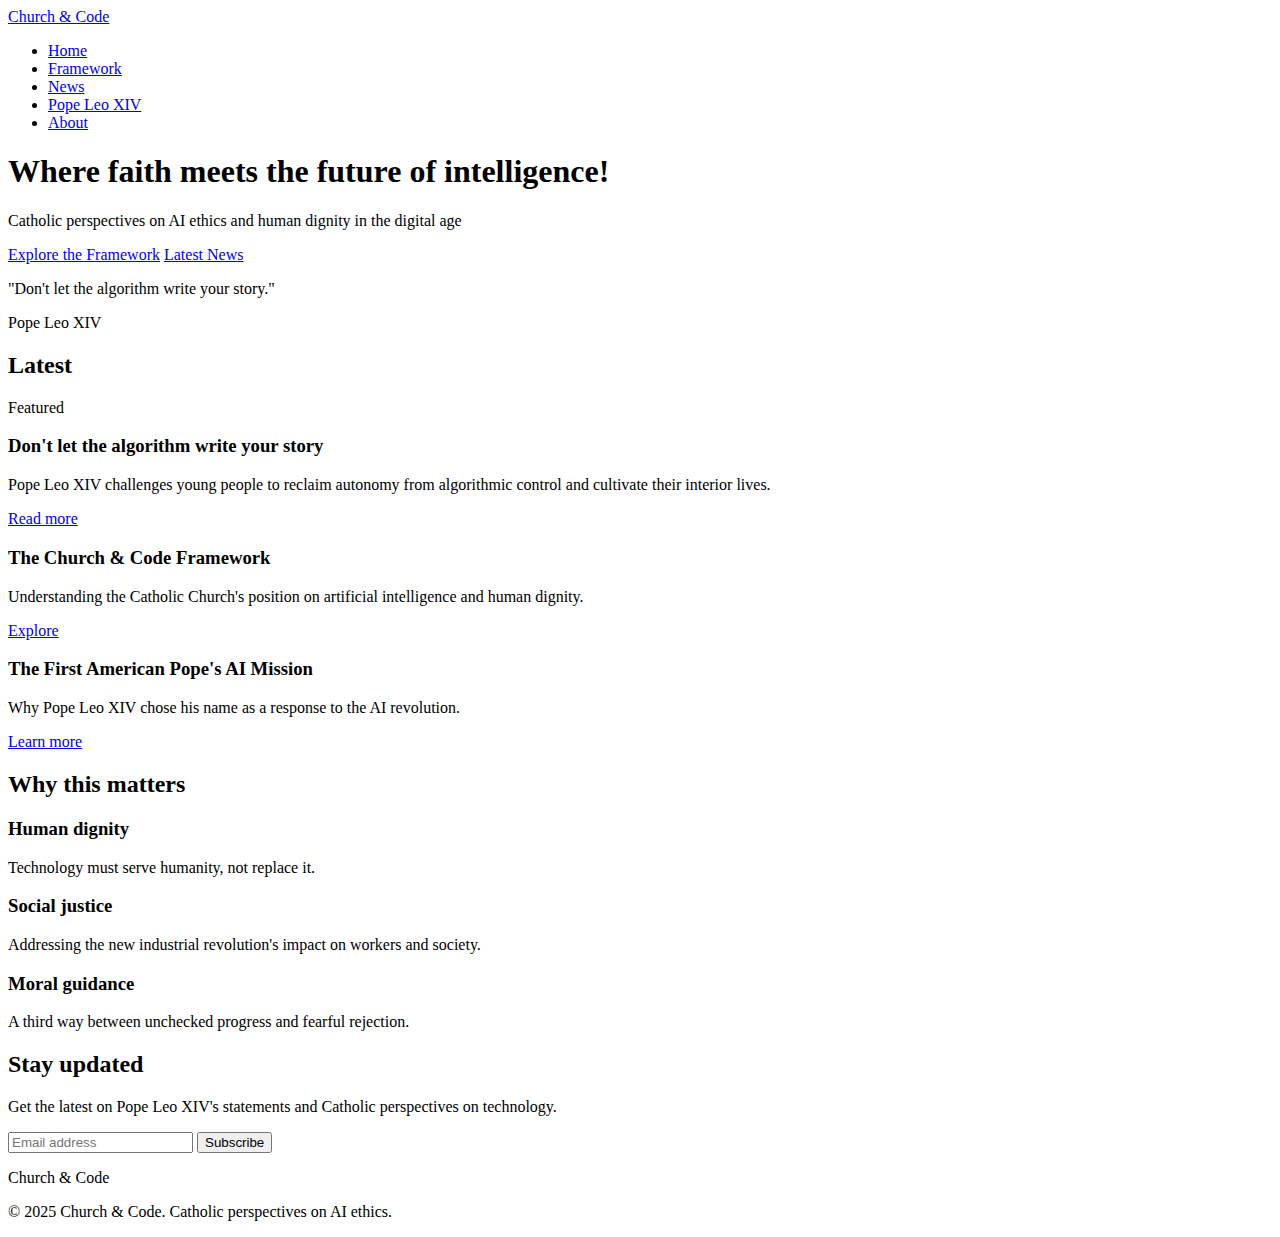
<file: index.html>
<!DOCTYPE html>
<html lang="en">
<head>
    <meta charset="UTF-8">
    <meta name="viewport" content="width=device-width, initial-scale=1.0">
    <title>Church & Code | Where Faith Meets the Future of Intelligence</title>
    <meta name="description" content="Catholic perspectives on AI ethics, artificial intelligence, and technology. Following Pope Leo XIV's vision for human dignity in the digital age.">
    <meta name="keywords" content="Pope Leo XIV, AI ethics, Catholic Church artificial intelligence, technology ethics, Church and AI">
    
    <!-- Open Graph -->
    <meta property="og:type" content="website">
    <meta property="og:url" content="https://churchandcode.com/">
    <meta property="og:title" content="Church & Code | Where Faith Meets the Future of Intelligence">
    <meta property="og:description" content="Catholic perspectives on AI ethics and technology.">
    
    <!-- Schema.org -->
    <script type="application/ld+json">
    {
      "@context": "https://schema.org",
      "@type": "WebSite",
      "name": "Church & Code",
      "url": "https://churchandcode.com",
      "description": "Catholic perspectives on AI ethics and technology"
    }
    </script>

    <link rel="stylesheet" href="/assets/css/style.css">
</head>
<body>
    <!-- Navigation -->
    <nav class="nav">
        <div class="nav-container">
            <a href="/" class="nav-logo">Church & Code</a>
            <ul class="nav-links">
                <li><a href="/">Home</a></li>
                <li><a href="/framework.html">Framework</a></li>
                <li><a href="/news/">News</a></li>
                <li><a href="/pope-leo-xiv.html">Pope Leo XIV</a></li>
                <li><a href="/about.html">About</a></li>
            </ul>
        </div>
    </nav>

    <!-- Hero -->
    <section class="hero">
        <div class="hero-content">
            <h1 class="hero-title">Where faith meets the future of intelligence!</h1>
            <p class="hero-subtitle">Catholic perspectives on AI ethics and human dignity in the digital age</p>
            <div class="hero-buttons">
                <a href="/framework.html" class="btn-primary">Explore the Framework</a>
                <a href="#latest" class="btn-secondary">Latest News</a>
            </div>
        </div>
    </section>

    <!-- Quote -->
    <section class="quote">
        <div class="quote-container">
            <p class="quote-text">"Don't let the algorithm write your story."</p>
            <p class="quote-author">Pope Leo XIV</p>
        </div>
    </section>

    <!-- Latest -->
    <section id="latest" class="latest">
        <div class="section-container">
            <h2 class="section-title">Latest</h2>
            
            <div class="cards">
                <!-- Featured Card -->
                <article class="card card-featured">
                    <span class="card-label">Featured</span>
                    <h3 class="card-title">Don't let the algorithm write your story</h3>
                    <p class="card-description">Pope Leo XIV challenges young people to reclaim autonomy from algorithmic control and cultivate their interior lives.</p>
                    <a href="/news/pope-leo-warns-algorithms.html" class="card-link">Read more</a>
                </article>

                <!-- Card 2 -->
                <article class="card">
                    <h3 class="card-title">The Church & Code Framework</h3>
                    <p class="card-description">Understanding the Catholic Church's position on artificial intelligence and human dignity.</p>
                    <a href="/framework.html" class="card-link">Explore</a>
                </article>

                <!-- Card 3 -->
                <article class="card">
                    <h3 class="card-title">The First American Pope's AI Mission</h3>
                    <p class="card-description">Why Pope Leo XIV chose his name as a response to the AI revolution.</p>
                    <a href="/pope-leo-xiv.html" class="card-link">Learn more</a>
                </article>
            </div>
        </div>
    </section>

    <!-- Values -->
    <section class="values">
        <div class="section-container">
            <h2 class="section-title">Why this matters</h2>
            <div class="values-grid">
                <div class="value">
                    <h3>Human dignity</h3>
                    <p>Technology must serve humanity, not replace it.</p>
                </div>
                <div class="value">
                    <h3>Social justice</h3>
                    <p>Addressing the new industrial revolution's impact on workers and society.</p>
                </div>
                <div class="value">
                    <h3>Moral guidance</h3>
                    <p>A third way between unchecked progress and fearful rejection.</p>
                </div>
            </div>
        </div>
    </section>

    <!-- Newsletter -->
    <section class="newsletter">
        <div class="newsletter-container">
            <h2 class="newsletter-title">Stay updated</h2>
            <p class="newsletter-text">Get the latest on Pope Leo XIV's statements and Catholic perspectives on technology.</p>
            <form class="newsletter-form">
                <input type="email" placeholder="Email address" required>
                <button type="submit">Subscribe</button>
            </form>
        </div>
    </section>

    <!-- Footer -->
    <footer class="footer">
        <div class="footer-container">
            <p class="footer-text">Church & Code</p>
            <p class="footer-copyright">© 2025 Church & Code. Catholic perspectives on AI ethics.</p>
        </div>
    </footer>

</body>
</html>
</file>
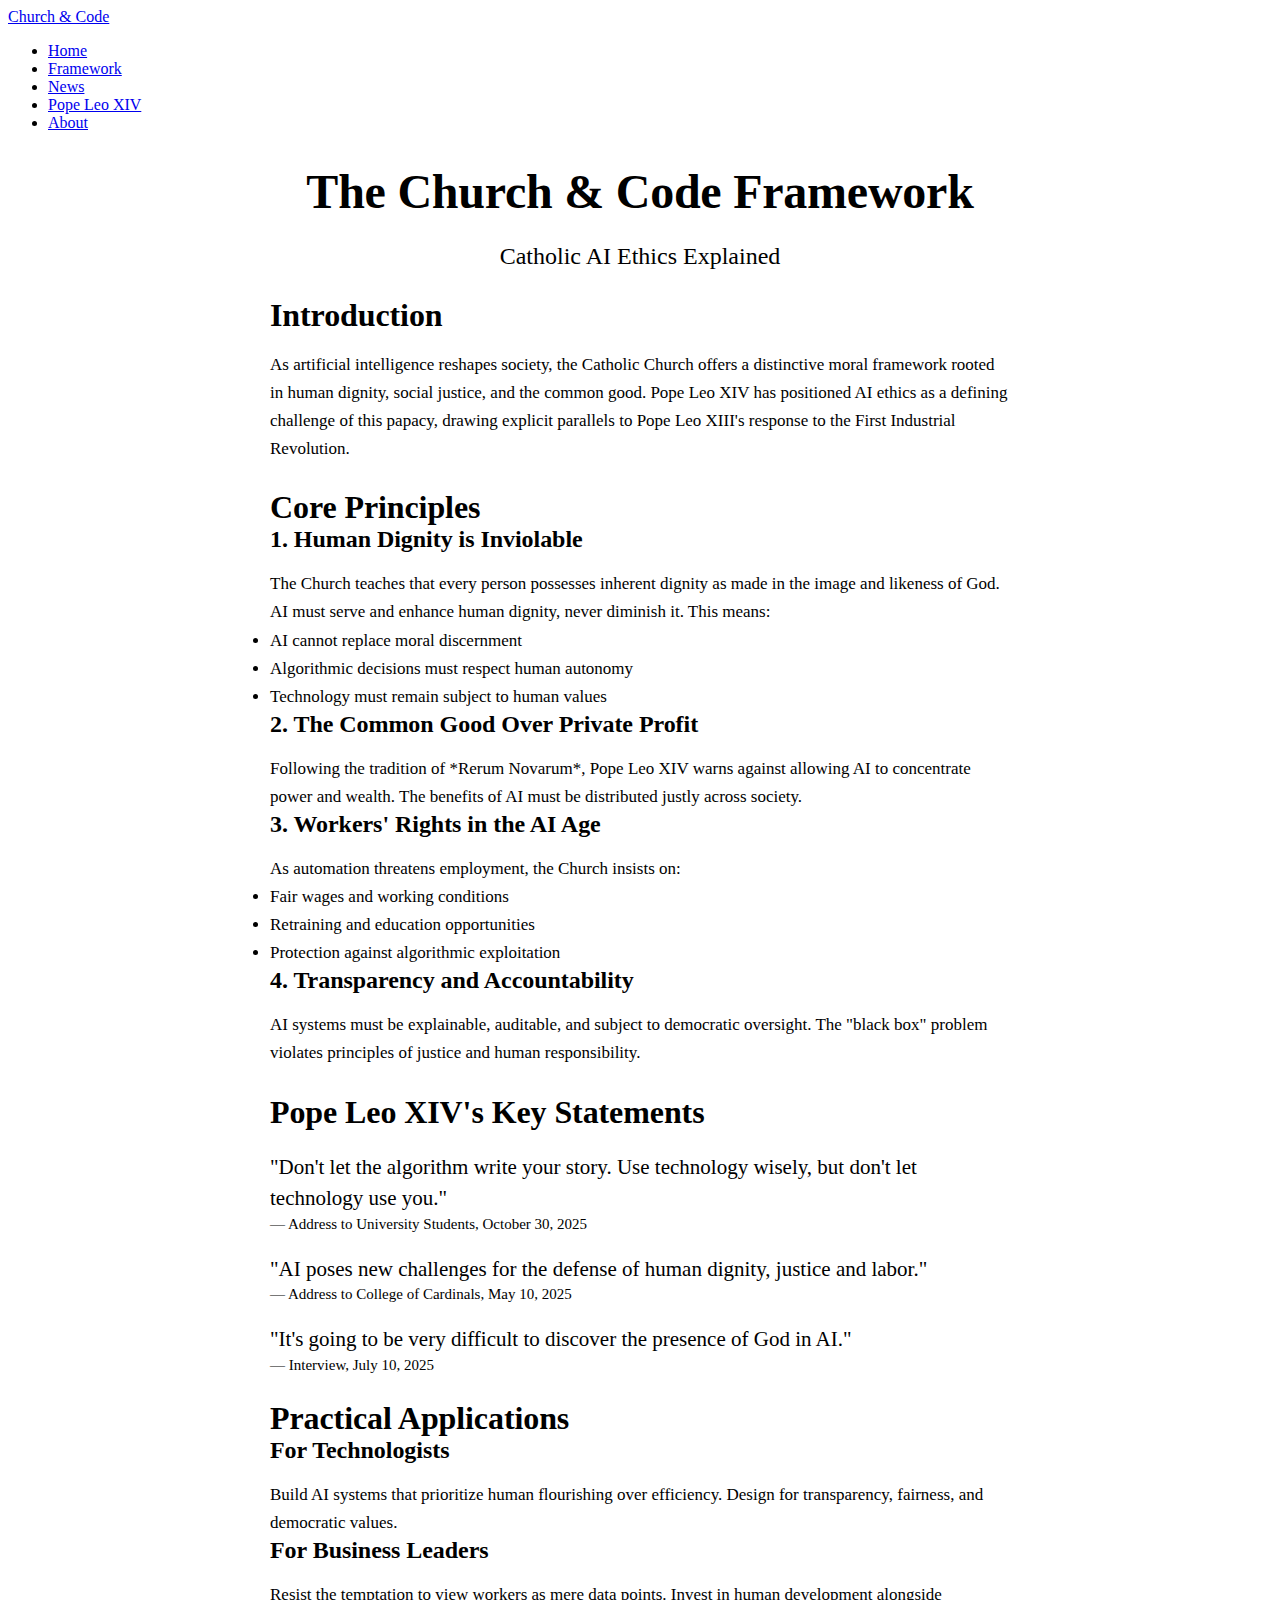
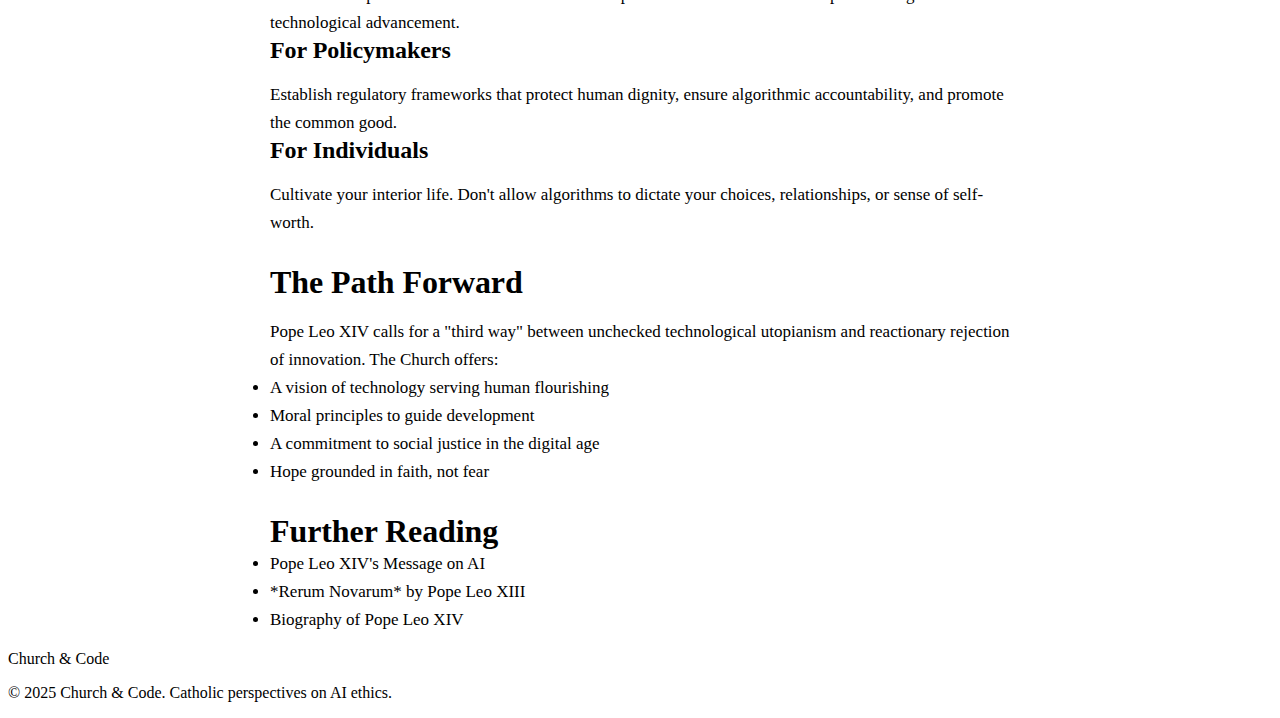
<file: framework.html>
<!DOCTYPE html>
<html lang="en">
<head>
    <meta charset="UTF-8">
    <meta name="viewport" content="width=device-width, initial-scale=1.0">
    <title>The Church & Code Framework | Catholic AI Ethics Explained</title>
    <meta name="description" content="A comprehensive guide to the Catholic Church's position on artificial intelligence, rooted in Pope Leo XIV's vision for human dignity and social justice.">
    
    <link rel="stylesheet" href="/assets/css/style.css">
</head>
<body>
    <nav class="nav">
        <div class="nav-container">
            <a href="/" class="nav-logo">Church & Code</a>
            <ul class="nav-links">
                <li><a href="/">Home</a></li>
                <li><a href="/framework.html">Framework</a></li>
                <li><a href="/news/">News</a></li>
                <li><a href="/pope-leo-xiv.html">Pope Leo XIV</a></li>
                <li><a href="/about.html">About</a></li>
            </ul>
        </div>
    </nav>

    <article class="article">
        <header class="article-header">
            <div class="article-container">
                <h1 class="article-title">The Church & Code Framework</h1>
                <p class="article-subtitle">Catholic AI Ethics Explained</p>
            </div>
        </header>

        <div class="article-content">
            <section class="content-section">
                <h2>Introduction</h2>
                <p>As artificial intelligence reshapes society, the Catholic Church offers a distinctive moral framework rooted in human dignity, social justice, and the common good. Pope Leo XIV has positioned AI ethics as a defining challenge of this papacy, drawing explicit parallels to Pope Leo XIII's response to the First Industrial Revolution.</p>
            </section>

            <section class="content-section">
                <h2>Core Principles</h2>
                
                <h3>1. Human Dignity is Inviolable</h3>
                <p>The Church teaches that every person possesses inherent dignity as made in the image and likeness of God. AI must serve and enhance human dignity, never diminish it. This means:</p>
                <ul>
                    <li>AI cannot replace moral discernment</li>
                    <li>Algorithmic decisions must respect human autonomy</li>
                    <li>Technology must remain subject to human values</li>
                </ul>

                <h3>2. The Common Good Over Private Profit</h3>
                <p>Following the tradition of *Rerum Novarum*, Pope Leo XIV warns against allowing AI to concentrate power and wealth. The benefits of AI must be distributed justly across society.</p>

                <h3>3. Workers' Rights in the AI Age</h3>
                <p>As automation threatens employment, the Church insists on:</p>
                <ul>
                    <li>Fair wages and working conditions</li>
                    <li>Retraining and education opportunities</li>
                    <li>Protection against algorithmic exploitation</li>
                </ul>

                <h3>4. Transparency and Accountability</h3>
                <p>AI systems must be explainable, auditable, and subject to democratic oversight. The "black box" problem violates principles of justice and human responsibility.</p>
            </section>

            <section class="content-section">
                <h2>Pope Leo XIV's Key Statements</h2>
                
                <div class="quote-block">
                    <p>"Don't let the algorithm write your story. Use technology wisely, but don't let technology use you."</p>
                    <cite>— Address to University Students, October 30, 2025</cite>
                </div>

                <div class="quote-block">
                    <p>"AI poses new challenges for the defense of human dignity, justice and labor."</p>
                    <cite>— Address to College of Cardinals, May 10, 2025</cite>
                </div>

                <div class="quote-block">
                    <p>"It's going to be very difficult to discover the presence of God in AI."</p>
                    <cite>— Interview, July 10, 2025</cite>
                </div>
            </section>

            <section class="content-section">
                <h2>Practical Applications</h2>
                
                <h3>For Technologists</h3>
                <p>Build AI systems that prioritize human flourishing over efficiency. Design for transparency, fairness, and democratic values.</p>

                <h3>For Business Leaders</h3>
                <p>Resist the temptation to view workers as mere data points. Invest in human development alongside technological advancement.</p>

                <h3>For Policymakers</h3>
                <p>Establish regulatory frameworks that protect human dignity, ensure algorithmic accountability, and promote the common good.</p>

                <h3>For Individuals</h3>
                <p>Cultivate your interior life. Don't allow algorithms to dictate your choices, relationships, or sense of self-worth.</p>
            </section>

            <section class="content-section">
                <h2>The Path Forward</h2>
                <p>Pope Leo XIV calls for a "third way" between unchecked technological utopianism and reactionary rejection of innovation. The Church offers:</p>
                <ul>
                    <li>A vision of technology serving human flourishing</li>
                    <li>Moral principles to guide development</li>
                    <li>A commitment to social justice in the digital age</li>
                    <li>Hope grounded in faith, not fear</li>
                </ul>
            </section>

            <section class="content-section">
                <h2>Further Reading</h2>
                <ul class="reference-list">
                    <li><a href="https://www.vatican.va/content/leo-xiv/en/messages/pont-messages/2025/documents/20250617-messaggio-ia.html">Pope Leo XIV's Message on AI</a></li>
                    <li><a href="https://www.vatican.va/content/leo-xiii/en/encyclicals/documents/hf_l-xiii_enc_15051891_rerum-novarum.html">*Rerum Novarum* by Pope Leo XIII</a></li>
                    <li><a href="/pope-leo-xiv.html">Biography of Pope Leo XIV</a></li>
                </ul>
            </section>
        </div>
    </article>

    <footer class="footer">
        <div class="footer-container">
            <p class="footer-text">Church & Code</p>
            <p class="footer-copyright">© 2025 Church & Code. Catholic perspectives on AI ethics.</p>
        </div>
    </footer>

    <style>
        .article {
            max-width: 740px;
            margin: 0 auto;
            padding: calc(var(--spacing) * 8) calc(var(--spacing) * 3);
        }

        .article-header {
            margin-bottom: calc(var(--spacing) * 8);
            text-align: center;
        }

        .article-title {
            font-size: 48px;
            font-weight: 700;
            letter-spacing: -0.005em;
            margin-bottom: calc(var(--spacing) * 2);
        }

        .article-subtitle {
            font-size: 24px;
            color: var(--color-text-secondary);
        }

        .content-section {
            margin-bottom: calc(var(--spacing) * 8);
        }

        .content-section h2 {
            font-size: 32px;
            font-weight: 700;
            letter-spacing: -0.003em;
            margin-bottom: calc(var(--spacing) * 3);
        }

        .content-section h3 {
            font-size: 24px;
            font-weight: 600;
            letter-spacing: -0.002em;
            margin: calc(var(--spacing) * 4) 0 calc(var(--spacing) * 2);
        }

        .content-section p {
            font-size: 17px;
            line-height: 1.65;
            color: var(--color-text);
            margin-bottom: calc(var(--spacing) * 3);
        }

        .content-section ul {
            margin: calc(var(--spacing) * 3) 0;
            padding-left: calc(var(--spacing) * 3);
        }

        .content-section li {
            font-size: 17px;
            line-height: 1.65;
            margin-bottom: calc(var(--spacing) * 2);
        }

        .quote-block {
            background: var(--color-surface);
            border-left: 4px solid var(--color-primary);
            padding: calc(var(--spacing) * 4);
            margin: calc(var(--spacing) * 6) 0;
            border-radius: 8px;
        }

        .quote-block p {
            font-size: 21px;
            font-weight: 500;
            line-height: 1.5;
            margin-bottom: calc(var(--spacing) * 2);
        }

        .quote-block cite {
            font-size: 15px;
            color: var(--color-text-secondary);
            font-style: normal;
        }

        .reference-list li {
            margin-bottom: calc(var(--spacing) * 2);
        }

        .reference-list a {
            color: var(--color-primary);
            text-decoration: none;
        }

        .reference-list a:hover {
            text-decoration: underline;
        }
    </style>
</body>
</html>
</file>
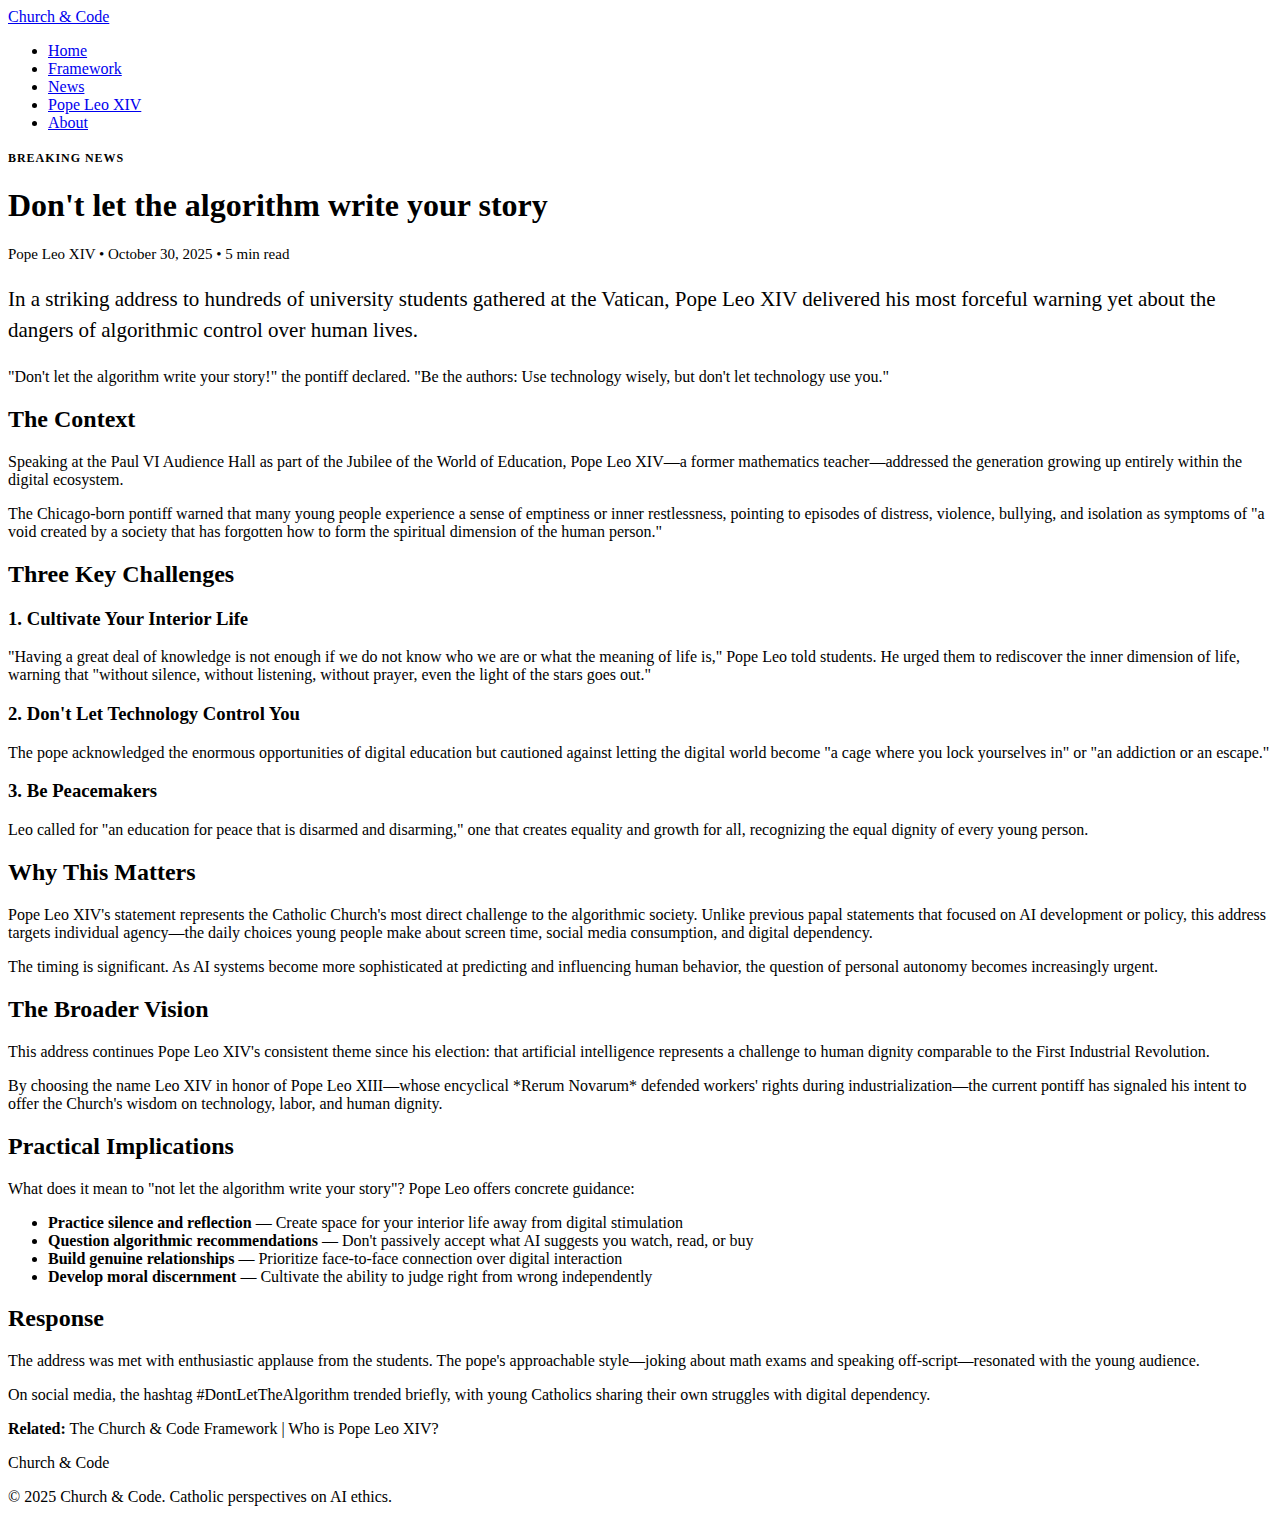
<file: pope-leo-warns-algorithms.html>
<!DOCTYPE html>
<html lang="en">
<head>
    <meta charset="UTF-8">
    <meta name="viewport" content="width=device-width, initial-scale=1.0">
    <title>Pope Leo XIV Warns: "Don't Let the Algorithm Write Your Story" | Church & Code</title>
    <meta name="description" content="In a powerful address to university students, Pope Leo XIV challenges young people to reclaim their autonomy from algorithmic control and cultivate their interior lives.">
    
    <!-- Open Graph -->
    <meta property="og:type" content="article">
    <meta property="og:title" content="Pope Leo XIV: Don't Let the Algorithm Write Your Story">
    <meta property="og:description" content="Pope challenges young people to reclaim autonomy from algorithmic control.">
    
    <link rel="stylesheet" href="/assets/css/style.css">
</head>
<body>
    <nav class="nav">
        <div class="nav-container">
            <a href="/" class="nav-logo">Church & Code</a>
            <ul class="nav-links">
                <li><a href="/">Home</a></li>
                <li><a href="/framework.html">Framework</a></li>
                <li><a href="/news/">News</a></li>
                <li><a href="/pope-leo-xiv.html">Pope Leo XIV</a></li>
                <li><a href="/about.html">About</a></li>
            </ul>
        </div>
    </nav>

    <article class="article">
        <header class="article-header">
            <span class="article-category">Breaking News</span>
            <h1 class="article-title">Don't let the algorithm write your story</h1>
            <p class="article-meta">Pope Leo XIV • October 30, 2025 • 5 min read</p>
        </header>

        <div class="article-content">
            <section class="content-section">
                <p class="lead">In a striking address to hundreds of university students gathered at the Vatican, Pope Leo XIV delivered his most forceful warning yet about the dangers of algorithmic control over human lives.</p>
                
                <p>"Don't let the algorithm write your story!" the pontiff declared. "Be the authors: Use technology wisely, but don't let technology use you."</p>
            </section>

            <section class="content-section">
                <h2>The Context</h2>
                <p>Speaking at the Paul VI Audience Hall as part of the Jubilee of the World of Education, Pope Leo XIV—a former mathematics teacher—addressed the generation growing up entirely within the digital ecosystem.</p>
                
                <p>The Chicago-born pontiff warned that many young people experience a sense of emptiness or inner restlessness, pointing to episodes of distress, violence, bullying, and isolation as symptoms of "a void created by a society that has forgotten how to form the spiritual dimension of the human person."</p>
            </section>

            <section class="content-section">
                <h2>Three Key Challenges</h2>
                
                <h3>1. Cultivate Your Interior Life</h3>
                <p>"Having a great deal of knowledge is not enough if we do not know who we are or what the meaning of life is," Pope Leo told students. He urged them to rediscover the inner dimension of life, warning that "without silence, without listening, without prayer, even the light of the stars goes out."</p>

                <h3>2. Don't Let Technology Control You</h3>
                <p>The pope acknowledged the enormous opportunities of digital education but cautioned against letting the digital world become "a cage where you lock yourselves in" or "an addiction or an escape."</p>

                <h3>3. Be Peacemakers</h3>
                <p>Leo called for "an education for peace that is disarmed and disarming," one that creates equality and growth for all, recognizing the equal dignity of every young person.</p>
            </section>

            <section class="content-section">
                <h2>Why This Matters</h2>
                <p>Pope Leo XIV's statement represents the Catholic Church's most direct challenge to the algorithmic society. Unlike previous papal statements that focused on AI development or policy, this address targets individual agency—the daily choices young people make about screen time, social media consumption, and digital dependency.</p>
                
                <p>The timing is significant. As AI systems become more sophisticated at predicting and influencing human behavior, the question of personal autonomy becomes increasingly urgent.</p>
            </section>

            <section class="content-section">
                <h2>The Broader Vision</h2>
                <p>This address continues Pope Leo XIV's consistent theme since his election: that artificial intelligence represents a challenge to human dignity comparable to the First Industrial Revolution.</p>
                
                <p>By choosing the name Leo XIV in honor of Pope Leo XIII—whose encyclical *Rerum Novarum* defended workers' rights during industrialization—the current pontiff has signaled his intent to offer the Church's wisdom on technology, labor, and human dignity.</p>
            </section>

            <section class="content-section">
                <h2>Practical Implications</h2>
                <p>What does it mean to "not let the algorithm write your story"? Pope Leo offers concrete guidance:</p>
                <ul>
                    <li><strong>Practice silence and reflection</strong> — Create space for your interior life away from digital stimulation</li>
                    <li><strong>Question algorithmic recommendations</strong> — Don't passively accept what AI suggests you watch, read, or buy</li>
                    <li><strong>Build genuine relationships</strong> — Prioritize face-to-face connection over digital interaction</li>
                    <li><strong>Develop moral discernment</strong> — Cultivate the ability to judge right from wrong independently</li>
                </ul>
            </section>

            <section class="content-section">
                <h2>Response</h2>
                <p>The address was met with enthusiastic applause from the students. The pope's approachable style—joking about math exams and speaking off-script—resonated with the young audience.</p>
                
                <p>On social media, the hashtag #DontLetTheAlgorithm trended briefly, with young Catholics sharing their own struggles with digital dependency.</p>
            </section>

            <div class="article-footer">
                <p><strong>Related:</strong> <a href="/framework.html">The Church & Code Framework</a> | <a href="/pope-leo-xiv.html">Who is Pope Leo XIV?</a></p>
            </div>
        </div>
    </article>

    <footer class="footer">
        <div class="footer-container">
            <p class="footer-text">Church & Code</p>
            <p class="footer-copyright">© 2025 Church & Code. Catholic perspectives on AI ethics.</p>
        </div>
    </footer>

    <style>
        .article-category {
            display: inline-block;
            color: var(--color-primary);
            font-size: 12px;
            font-weight: 600;
            text-transform: uppercase;
            letter-spacing: 0.08em;
            margin-bottom: calc(var(--spacing) * 2);
        }

        .article-meta {
            font-size: 15px;
            color: var(--color-text-secondary);
            margin-top: calc(var(--spacing) * 2);
        }

        .lead {
            font-size: 21px;
            line-height: 1.5;
            color: var(--color-text);
            font-weight: 400;
        }

        .article-footer {
            margin-top: calc(var(--spacing) * 8);
            padding-top: calc(var(--spacing) * 4);
            border-top: 1px solid var(--color-border);
        }

        .article-footer a {
            color: var(--color-primary);
            text-decoration: none;
        }

        .article-footer a:hover {
            text-decoration: underline;
        }
    </style>
</body>
</html>
</file>
<file: assets/css/style.css>

</file>
